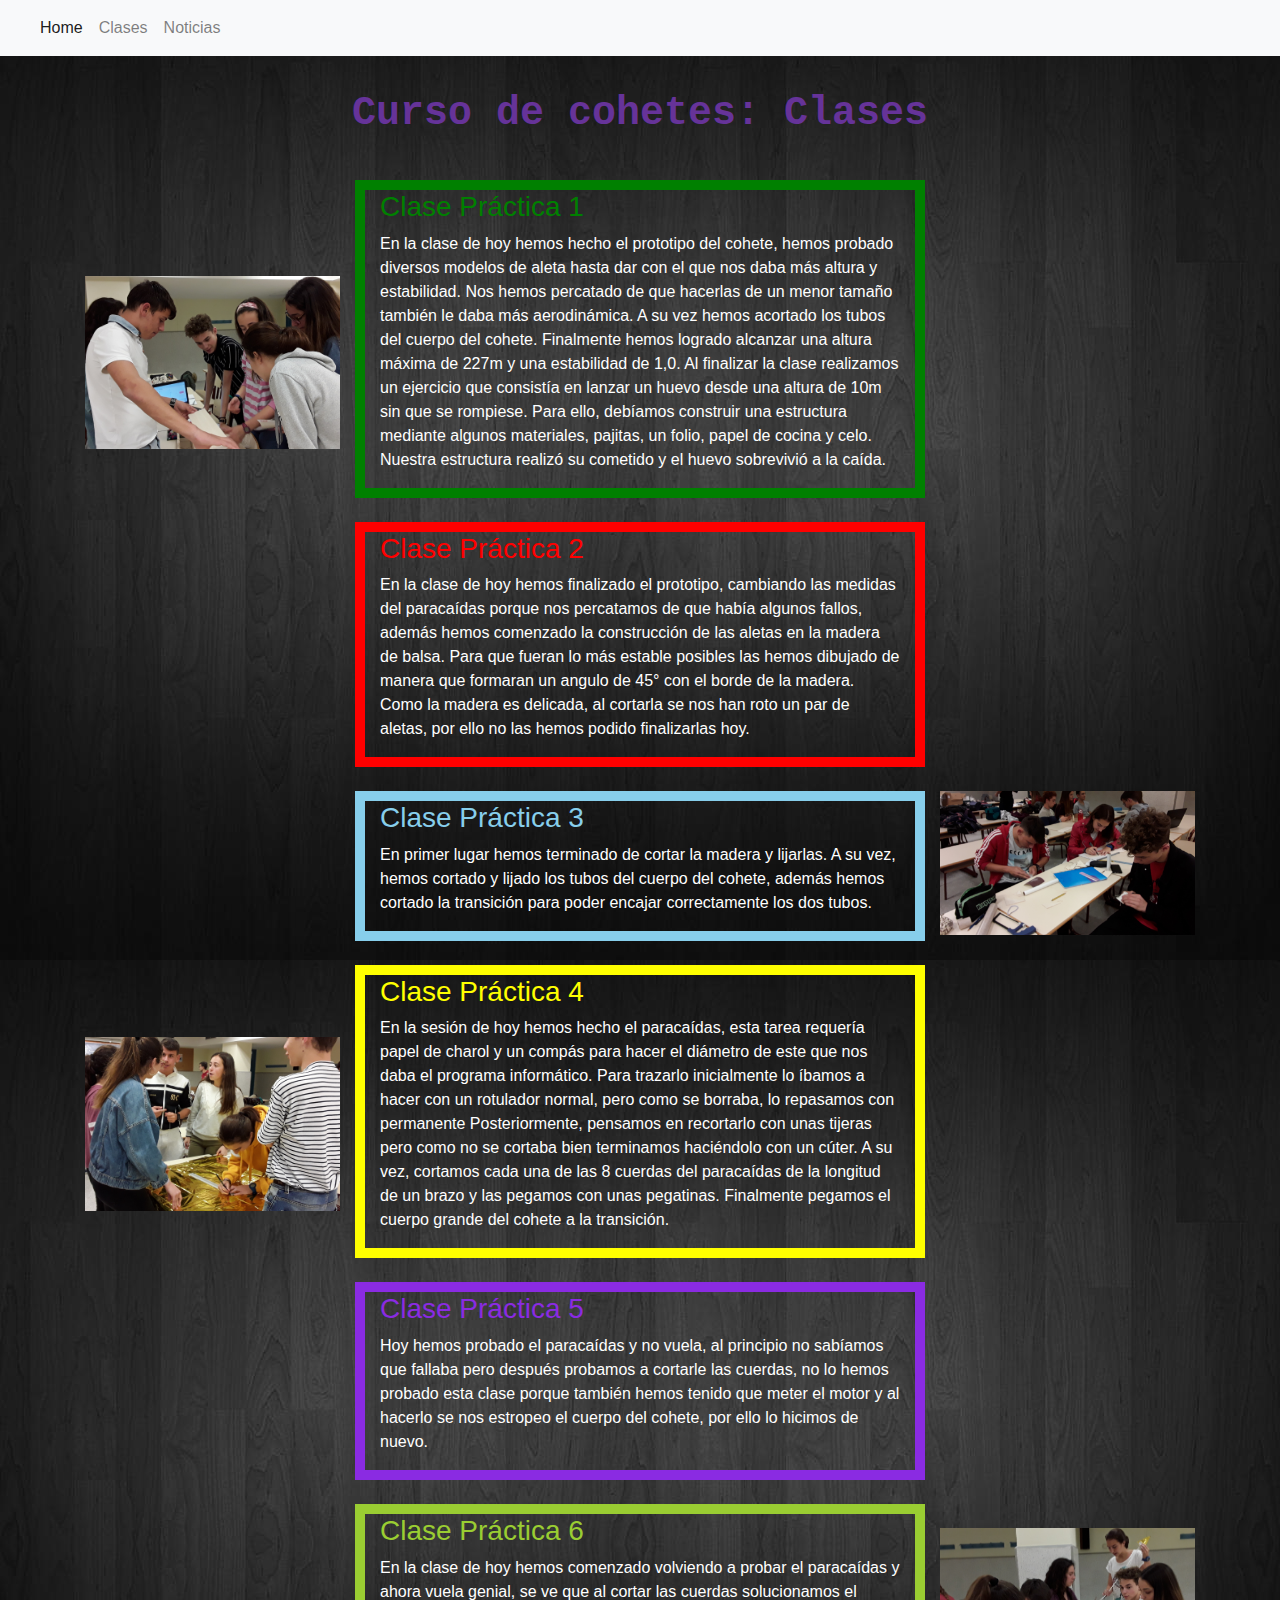
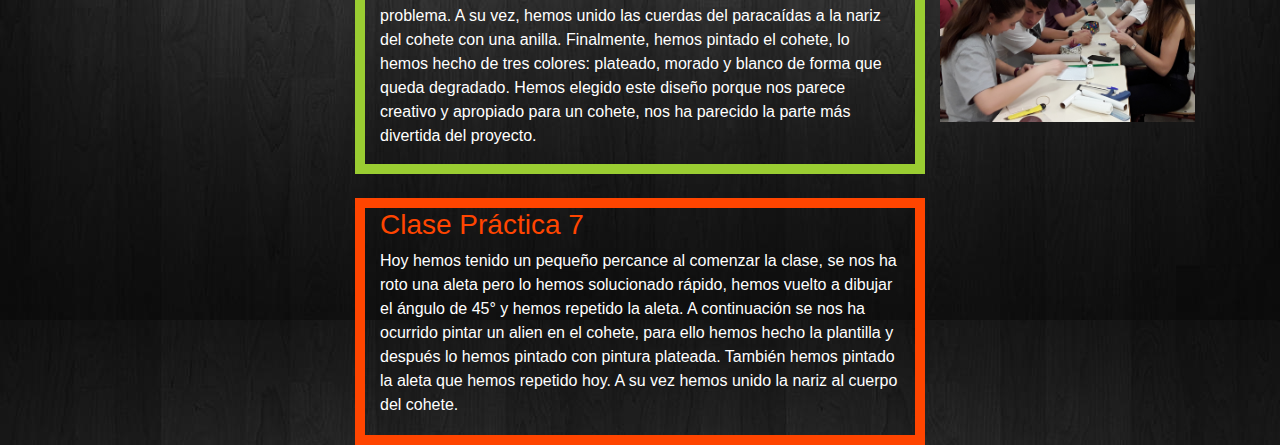
<file: Clases.html>
<!doctype html>
<html lang="es">
  <head>
    <!-- Required meta tags -->
    <meta charset="utf-8">
    <meta name="viewport" content="width=device-width, initial-scale=1, shrink-to-fit=no">

    <!-- Bootstrap CSS -->
    <link rel="stylesheet" type="text/css" href="Clases.css">
    <link rel="stylesheet" href="https://stackpath.bootstrapcdn.com/bootstrap/4.3.1/css/bootstrap.min.css" integrity="sha384-ggOyR0iXCbMQv3Xipma34MD+dH/1fQ784/j6cY/iJTQUOhcWr7x9JvoRxT2MZw1T" crossorigin="anonymous">

    <title> Curso de cohetes </title>
  </head>

  <body class="body">

    <nav class="navbar navbar-expand-lg navbar-light bg-light">
            <a class="navbar-brand" href="#"></a>
            <button class="navbar-toggler" type="button" data-toggle="collapse" data-target="#navbarNavAltMarkup" aria-controls="navbarNavAltMarkup" aria-expanded="false" aria-label="Toggle navigation">
              <span class="navbar-toggler-icon"></span>
            </button>
            <div class="collapse navbar-collapse" id="navbarNavAltMarkup">
              <div class="navbar-nav">
                <a class="nav-item nav-link active" href="index.html">Home <span class="sr-only">(current)</span></a>
                <a class="nav-item nav-link" href="Clases.html">Clases</a>
                <a class="nav-item nav-link" href="Noticias.html">Noticias</a>
                <a class="nav-item nav-link disabled" href="#" tabindex="-1" aria-disabled="true"></a>
              </div>
            </div>
          </nav>

          <br>

          <div>
            <h1><strong>Curso de cohetes: Clases</strong></h1>
        </div>

        <br>
        
        <div class="container">
            <div class="row">
                <div class="col-xl-3 col-lg-2 col-md-12">
                  <br>
                  <br>
                  <br>
                  <br>
                  <img src="imagen1.jpg" class="img-fluid" class="d-block w-100" alt="...">
                </div>
                <div class="col-xl-6 col-lg-8 col-md-8 col-sm-12" id="clase1">  
                    <h3 id="letraclase1">Clase Práctica 1</h3>
                    <p>En la clase de hoy hemos hecho el prototipo del cohete, hemos probado diversos modelos de
                      aleta hasta dar con el que nos daba más altura y estabilidad. Nos hemos percatado de que
                      hacerlas de un menor tamaño también le daba más aerodinámica.
                      A su vez hemos acortado los tubos del cuerpo del cohete.
                      Finalmente hemos logrado alcanzar una altura máxima de 227m y una estabilidad de 1,0.
                      
                      Al finalizar la clase realizamos un ejercicio que consistía en lanzar un huevo desde una altura
                      de 10m sin que se rompiese. Para ello, debíamos construir una estructura mediante algunos
                      materiales, pajitas, un folio, papel de cocina y celo. Nuestra estructura realizó su cometido y el
                      huevo sobrevivió a la caída.</p>
                </div>
                <div class="col-xl-3 col-lg-2 col-md-12"></div>
            </div>
        </div>

<br>

        <div class="container">
          <div class="row">
              <div class="col-xl-3 col-lg-2 col-md-12"></div>
              <div class="col-xl-6 col-lg-8 col-md-8 col-sm-12" id="clase2">  
                  <h3 id="letraclase2">Clase Práctica 2</h3>
                  <p>En la clase de hoy hemos finalizado el prototipo, cambiando las medidas del paracaídas porque
                    nos percatamos de que había algunos fallos, además hemos comenzado la construcción de las
                    aletas en la madera de balsa. Para que fueran lo más estable posibles las hemos dibujado de
                    manera que formaran un angulo de 45° con el borde de la madera. Como la madera es
                    delicada, al cortarla se nos han roto un par de aletas, por ello no las hemos podido finalizarlas
                    hoy.</p>
              </div>
              <div class="col-xl-3 col-lg-2 col-md-12"></div>
          </div>
      </div>

      <br>

      <div class="container">
        <div class="row">
            <div class="col-xl-3 col-lg-2 col-md-12"></div>
            <div class="col-xl-6 col-lg-8 col-md-8 col-sm-12" id="clase3">  
                <h3 id="letraclase3">Clase Práctica 3</h3>
                <p>En primer lugar hemos terminado de cortar la
                  madera y lijarlas. A su vez, hemos cortado y lijado los tubos del cuerpo del cohete, además
                  hemos cortado la transición para poder encajar correctamente los dos tubos.</p>
            </div>
            <div class="col-xl-3 col-lg-2 col-md-12">
              <img src="imagen2.jpg" class="img-fluid" class="d-block w-100" alt="...">
            </div>
        </div>
    </div>

    <br>

    <div class="container">
      <div class="row">
          <div class="col-xl-3 col-lg-2 col-md-12">
              <br>
              <br>
              <br>
              <img src="imagen3.jpg" class="img-fluid" class="d-block w-100" alt="...">
          </div>
          <div class="col-xl-6 col-lg-8 col-md-8 col-sm-12" id="clase4">  
              <h3 id="letraclase4">Clase Práctica 4</h3>
              <p>En la sesión de hoy hemos hecho el paracaídas, esta tarea requería papel de charol y un
                compás para hacer el diámetro de este que nos daba el programa informático. Para trazarlo
                
                inicialmente lo íbamos a hacer con un rotulador normal, pero como se borraba, lo repasamos
                con permanente
                Posteriormente, pensamos en recortarlo con unas tijeras pero como no se cortaba bien
                terminamos haciéndolo con un cúter.
                A su vez, cortamos cada una de las 8 cuerdas del paracaídas de la longitud de un brazo y las
                pegamos con unas pegatinas.
                Finalmente pegamos el cuerpo grande del cohete a la transición.</p>
          </div>
          <div class="col-xl-3 col-lg-2 col-md-12"></div>
      </div>
  </div>

  <br>

  <div class="container">
    <div class="row">
        <div class="col-xl-3 col-lg-2 col-md-12"></div>
        <div class="col-xl-6 col-lg-8 col-md-8 col-sm-12" id="clase5">  
            <h3 id="letraclase5">Clase Práctica 5</h3>
            <p>Hoy hemos probado el paracaídas y no vuela, al principio no sabíamos que fallaba pero
              después probamos a cortarle las cuerdas, no lo hemos probado esta clase porque también
              hemos tenido que meter el motor y al hacerlo se nos estropeo el cuerpo del cohete, por ello lo
              hicimos de nuevo.</p>
        </div>
        <div class="col-xl-3 col-lg-2 col-md-12"></div>
    </div>
</div>

<br>

<div class="container">
  <div class="row">
      <div class="col-xl-3 col-lg-2 col-md-12"></div>
      <div class="col-xl-6 col-lg-8 col-md-8 col-sm-12" id="clase6">  
          <h3 id="letraclase6">Clase Práctica 6</h3>
          <p>En la clase de hoy hemos comenzado volviendo a probar el paracaídas y ahora vuela genial, se
            ve que al cortar las cuerdas solucionamos el problema. A su vez, hemos unido las cuerdas del
            paracaídas a la nariz del cohete con una anilla. Finalmente, hemos pintado el cohete, lo hemos
            hecho de tres colores: plateado, morado y blanco de forma que queda degradado. Hemos
            elegido este diseño porque nos parece creativo y apropiado para un cohete, nos ha parecido la
            parte más divertida del proyecto.</p>
      </div>
      <div class="col-xl-3 col-lg-2 col-md-12">
          <br>
          <img src="imagen4.jpg" class="img-fluid" class="d-block w-100" alt="...">
      </div>
  </div>
</div>

<br>

<div class="container">
  <div class="row">
      <div class="col-xl-3 col-lg-2 col-md-12">
          <iframe width="260" height="240" 
          src="https://www.youtube.com/embed/ASLv2H6a2CI" frameborder="0" allow="accelerometer; autoplay; encrypted-media; gyroscope; picture-in-picture" allowfullscreen>
        </iframe>
      </div>
      <div class="col-xl-6 col-lg-8 col-md-8 col-sm-12" id="clase7">  
          <h3 id="letraclase7">Clase Práctica 7</h3>
          <p>Hoy hemos tenido un pequeño percance al comenzar la clase, se nos ha roto una aleta pero lo
            hemos solucionado rápido, hemos vuelto a dibujar el ángulo de 45° y hemos repetido la aleta.
            A continuación se nos ha ocurrido pintar un alien en el cohete, para ello hemos hecho la
            plantilla y después lo hemos pintado con pintura plateada. También hemos pintado la aleta
            que hemos repetido hoy. A su vez hemos unido la nariz al cuerpo del cohete.</p>
      </div>
      <div class="col-xl-3 col-lg-2 col-md-12"></div>
  </div>
</div>

  </body>
</html>
</file>
<file: Clases.css>
h1 {
    text-align: center;
    color: rebeccapurple;
    font-family: 'Courier New', Courier, monospace;
    padding: 10px;
    margin: 30px
}

.body {
    font-family: 'Lucida Sans', 'Lucida Sans Regular', 'Lucida Grande', 'Lucida Sans Unicode', Geneva, Verdana, sans-serif;
    background-image: url("fondo.jpg");
    background-size: 100%
}

#clase1{
    border: 10px green solid;
}

#clase2{
    border: 10px red solid;
}

#clase3{
    border: 10px skyblue solid;
}

#clase4{
    border: 10px yellow solid;
}

#clase5{
    border: 10px blueviolet solid;
}

#clase6{
    border: 10px yellowgreen solid;
}

#clase7{
    border: 10px orangered solid;
}

#letraclase1{
    color: green
}

#letraclase2{
    color: red
}

#letraclase3{
    color: skyblue
}

#letraclase4{
    color: yellow
}

#letraclase5{
    color: blueviolet
}

#letraclase6{
    color: yellowgreen
}

#letraclase7{
    color: orangered
}

p{
    color: white
}

img{
    size: 50%
}
</file>
